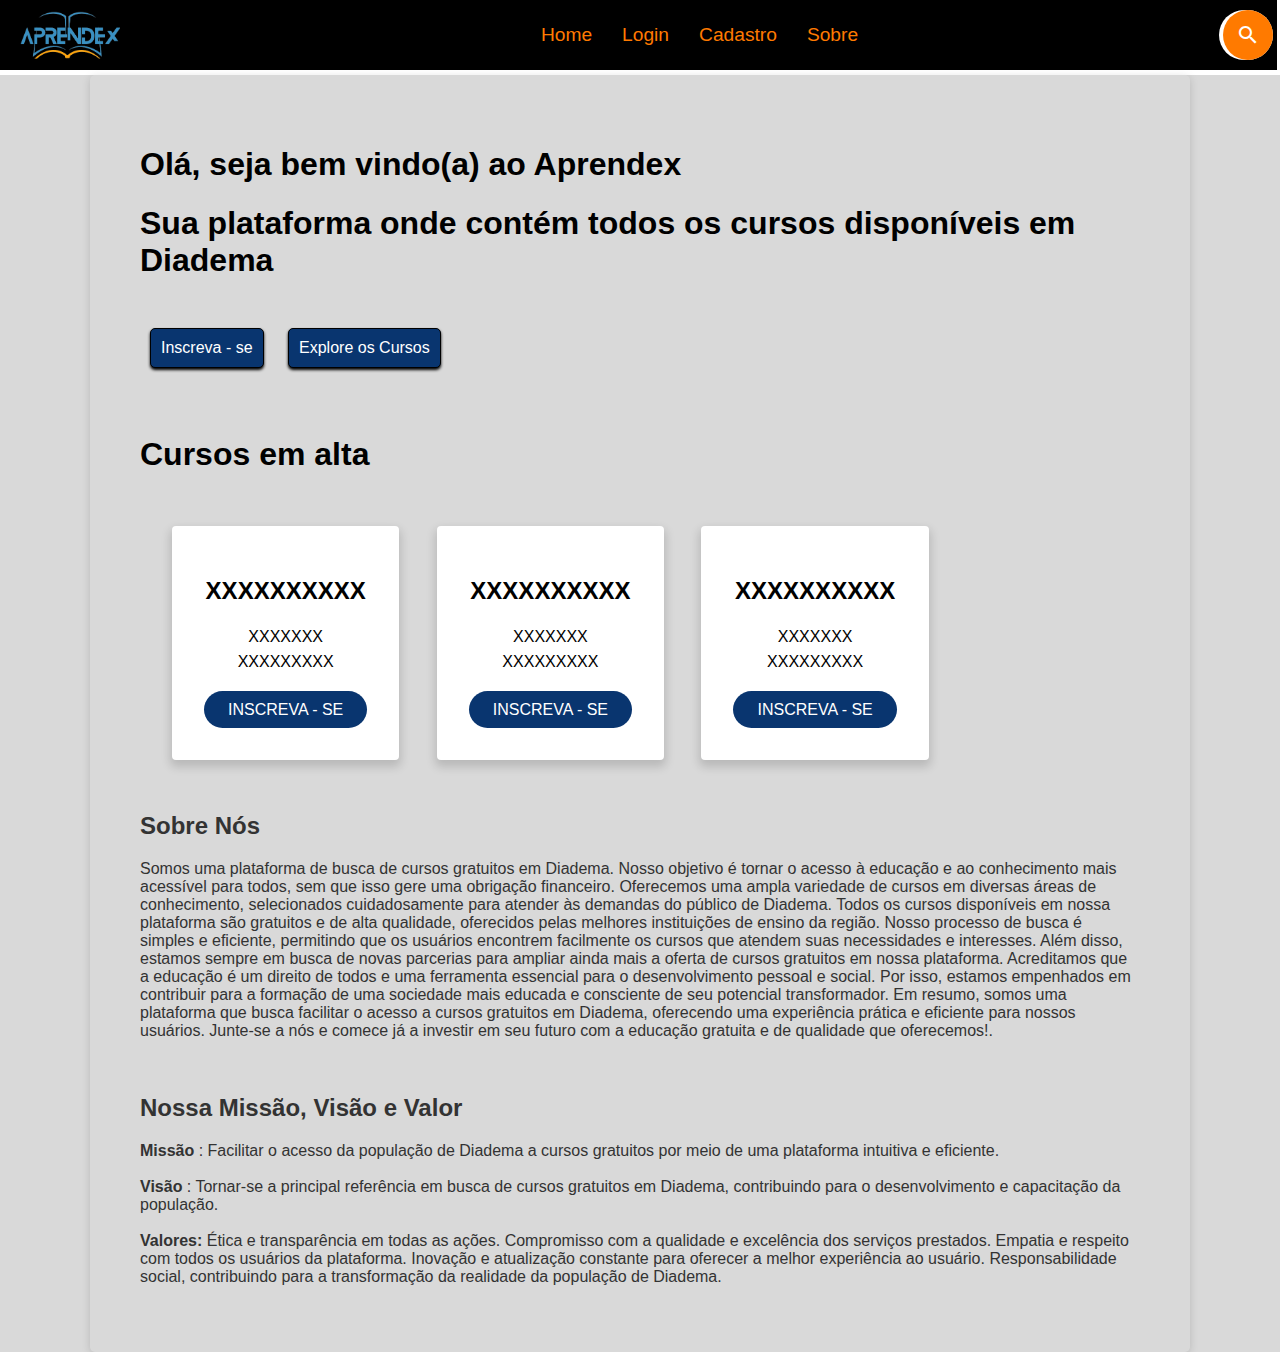
<file: Projeto/index.html>
<!DOCTYPE html>
<html>
  <head>
    <title>Página de Busca</title>
    <meta charset="UTF-8">
    <meta name="viewport" content="width=device-width, initial-scale=1.0">
    <link href="https://fonts.googleapis.com/icon?family=Material+Icons" rel="stylesheet">
    <link rel="stylesheet" href="style.css">
    <link rel="stylesheet" href="style01.css">
    <link rel="stylesheet" href="teste02.css">
  </head>
  <nav>
    <img src="Imagem/logo01.png" alt="Logo" class="logo">
    <ul class="menu">
    <li><a href="#">Home</a></li>
    <li><a href="#">Login</a></li>
    <li><a href="#">Cadastro</a></li>
    <li><a href="#">Sobre</a></li>
    </ul>
    <main>
      <div class="SearchBox active">
        <input type="text" class="SearchBox-input" placeholder="Procure seu curso">
        <button class="SearchBox-button">
        <i class="SearchBox-icon  material-icons">search</i>
        </button>
      </div>
  </main>
</nav>
  <body>
    <div class="container">
     <h1>Olá, seja bem vindo(a) ao Aprendex</h1>
     <h1>Sua plataforma onde contém todos os cursos disponíveis em Diadema</h1>
     <br>
     <header>
      <a href="#" class="btn-2">Inscreva - se</a>
      <a href="#" class="btn-2">Explore os Cursos</a>
    </header>
    <br><br>
    <h1> Cursos em alta </h1>
    <div id="tab0" class="tab-content">
      <div class="planColumn">
        <h2>XXXXXXXXXX</h2>
          <div class="planOptionDetailText">XXXXXXX</div>
          <div class="planOptionDetailText">XXXXXXXXX</div>
          <div class="planSignup"><a href="#" class="btn-orange">Inscreva - se</a></div>
      </div> 
      <div class="planColumn">
        <h2>XXXXXXXXXX</h2>
          <div class="planOptionDetailText">XXXXXXX</div>
          <div class="planOptionDetailText">XXXXXXXXX</div>
          <div class="planSignup"><a href="#" class="btn-orange">Inscreva - se</a></div>
      </div>
      <div class="planColumn">
        <h2>XXXXXXXXXX</h2>
          <div class="planOptionDetailText">XXXXXXX</div>
          <div class="planOptionDetailText">XXXXXXXXX</div>
          <div class="planSignup"><a href="#" class="btn-orange">Inscreva - se</a></div>
      </div>
  </div>
  <section id="sobre-nos">
    <h2>Sobre Nós</h2>
    <p>Somos uma plataforma de busca de cursos gratuitos em Diadema. Nosso objetivo é tornar o acesso à educação e ao conhecimento mais acessível para todos, sem que isso gere uma obrigação financeiro.
        Oferecemos uma ampla variedade de cursos em diversas áreas de conhecimento, selecionados cuidadosamente para atender às demandas do público de Diadema. Todos os cursos disponíveis em nossa plataforma são gratuitos e de alta qualidade, oferecidos pelas melhores instituições de ensino da região.
        Nosso processo de busca é simples e eficiente, permitindo que os usuários encontrem facilmente os cursos que atendem suas necessidades e interesses. Além disso, estamos sempre em busca de novas parcerias para ampliar ainda mais a oferta de cursos gratuitos em nossa plataforma.
        Acreditamos que a educação é um direito de todos e uma ferramenta essencial para o desenvolvimento pessoal e social. Por isso, estamos empenhados em contribuir para a formação de uma sociedade mais educada e consciente de seu potencial transformador.
        Em resumo, somos uma plataforma que busca facilitar o acesso a cursos gratuitos em Diadema, oferecendo uma experiência prática e eficiente para nossos usuários. Junte-se a nós e comece já a investir em seu futuro com a educação gratuita e de qualidade que oferecemos!.</p>
        <br>
    <h2>Nossa Missão, Visão e Valor</h2>
    <strong>Missão</strong> : Facilitar o acesso da população de Diadema a cursos gratuitos por meio de uma plataforma intuitiva e eficiente. 
    <br><br>
    <strong>Visão</strong> :  Tornar-se a principal referência em busca de cursos gratuitos em Diadema, contribuindo para o desenvolvimento e capacitação da população.
    <br><br>
    <strong>Valores:</strong>
        Ética e transparência em todas as ações.
        Compromisso com a qualidade e excelência dos serviços prestados.
        Empatia e respeito com todos os usuários da plataforma.
        Inovação e atualização constante para oferecer a melhor experiência ao usuário.
        Responsabilidade social, contribuindo para a transformação da realidade da população de Diadema.</p>
    </section>
    
  </body>
</html>
</file>
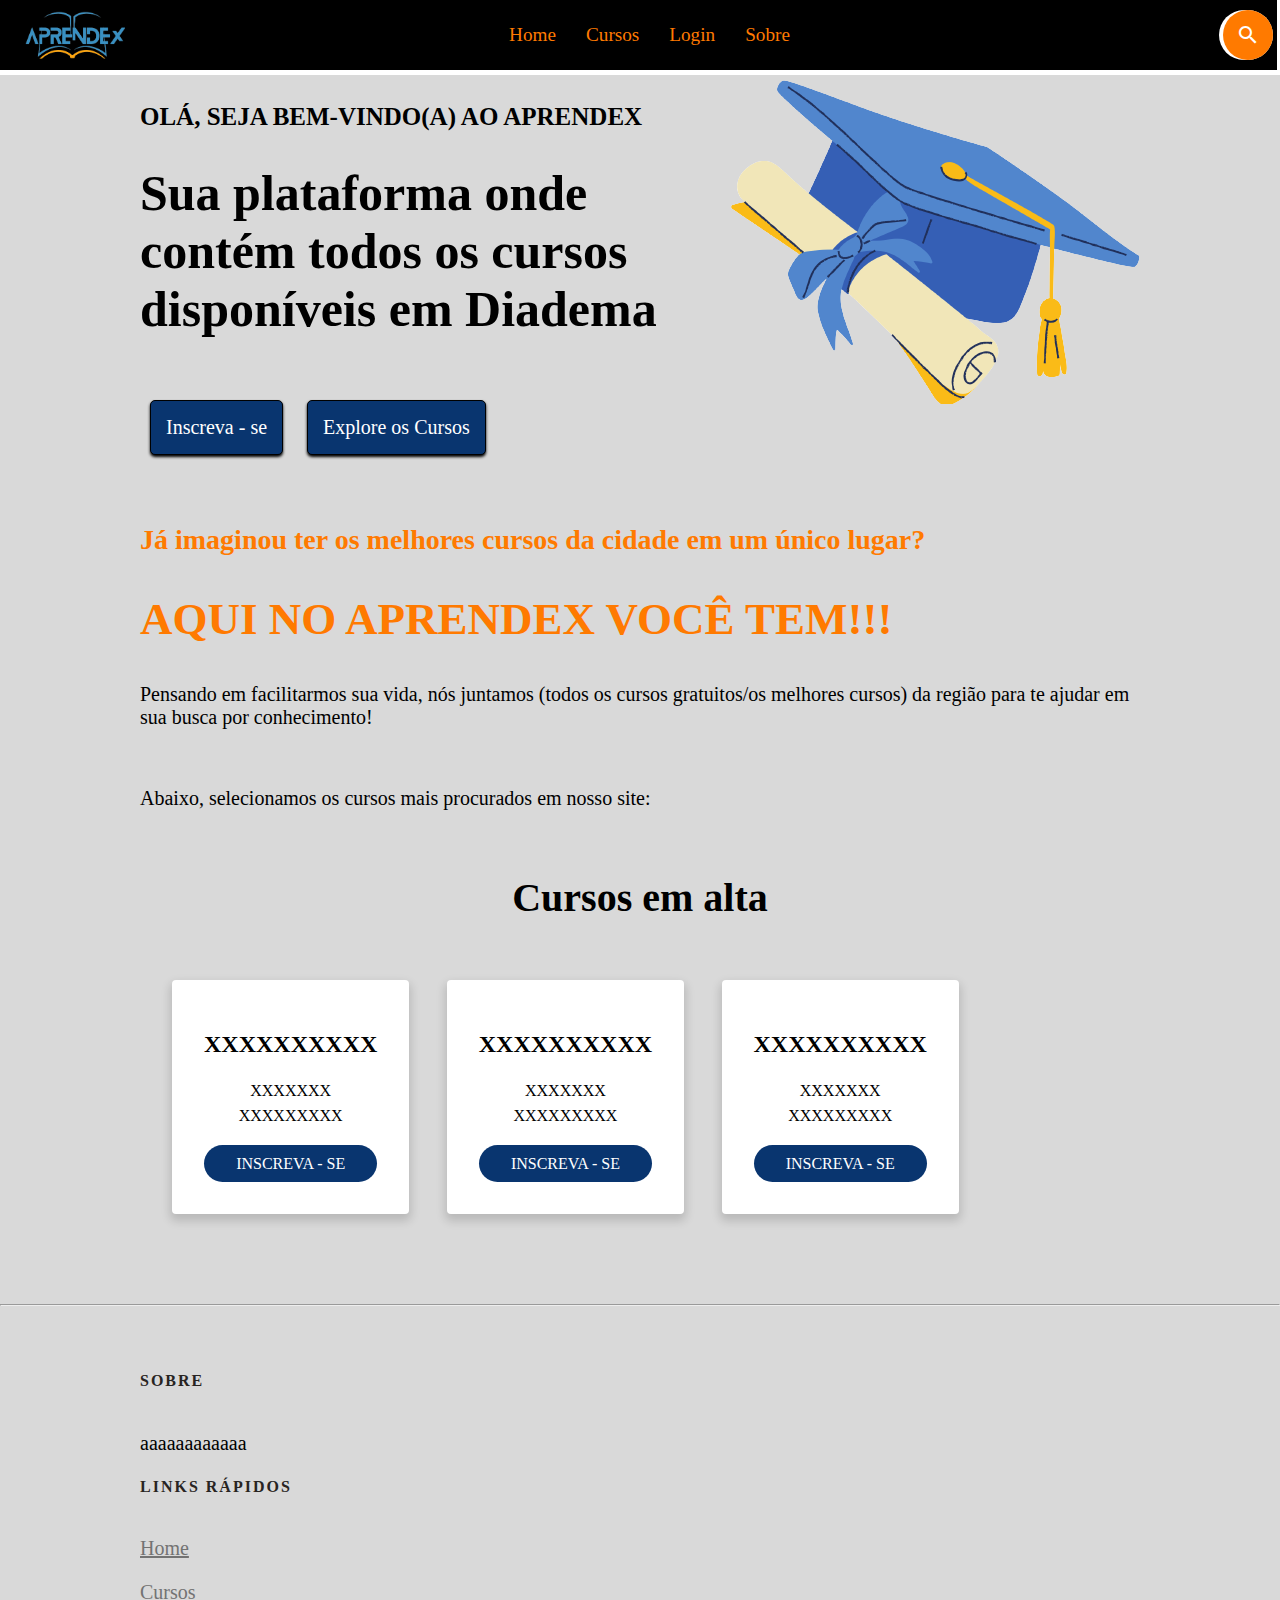
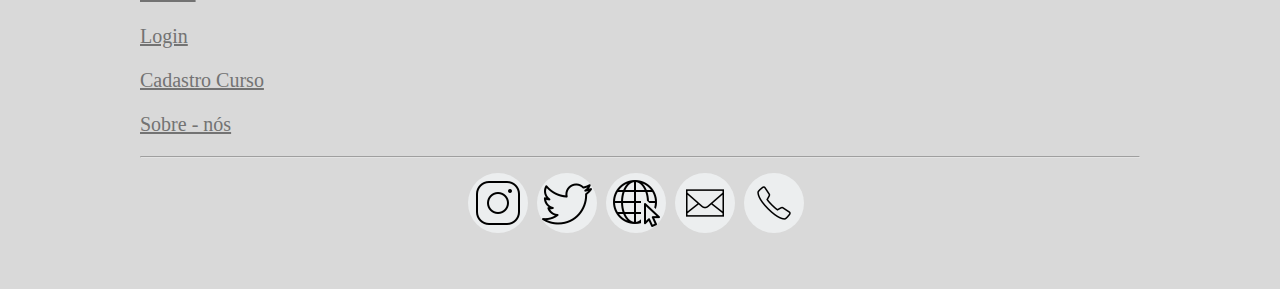
<file: home/home.html>
<!DOCTYPE html>
<html>
  <head>
    <meta charset="UTF-8">
    <meta name="viewport" content="width=device-width, initial-scale=1.0">
    <link href="https://fonts.googleapis.com/icon?family=Material+Icons" rel="stylesheet">
    <link rel="shortcut icon" href="Imagem/favicon-32x32.png" type="image/x-icon">
    <link rel="stylesheet" href="home.css">
    <title>Home</title>
  </head>
  <nav class="FixoNoTopo">
    <img src="Imagem/logo01.png" alt="Logo" class="logo">
    <ul class="menu"> 
    <li><a href="#">Home</a></li>
    <li><a href="#">Cursos</a></li>
    <li><a href="#">Login</a></li>
    <li><a href="#">Sobre</a></li>
    </ul>
    <main>
      <div class="SearchBox active">
        <input type="text" class="SearchBox-input" placeholder="Procure seu curso">
        <button class="SearchBox-button">
        <i class="SearchBox-icon  material-icons">search</i>
        </button>
      </div>
  </main>
</nav>
  <body>
    <div class="container">
     <br>
    <img src="Imagem/Principal.png" alt="Formatura" class="formatura">
     <br>
     <h1>OLÁ, SEJA BEM-VINDO(A) AO APRENDEX</h1>
     <h1 class="frase">Sua plataforma onde contém todos os cursos disponíveis em Diadema </h1>
     <br>
     <header>
      <a href="#" class="btn-2">Inscreva - se</a>
      <a href="#" class="btn-2">Explore os Cursos</a>
    </header>
    <br><br>

    <section id="sobre-nos">
    <h2 class="paragrafo2">Já imaginou ter os melhores cursos da cidade em um único lugar?</h2>
    <h2>AQUI NO  APRENDEX VOCÊ TEM!!!</h2>
  </section>
    <p>Pensando em facilitarmos sua vida, nós juntamos (todos os cursos gratuitos/os melhores cursos) da região para te ajudar em sua busca por conhecimento!
    </p>
    <br>
    <p>Abaixo, selecionamos os cursos mais procurados em nosso site:</p>
    </section>
    <br>
    <h1 class="alta"> Cursos em alta </h1>
    <div id="tab0" class="tab-content">
      <div class="planColumn">
        <h2>XXXXXXXXXX</h2>
          <div class="planOptionDetailText">XXXXXXX</div>
          <div class="planOptionDetailText">XXXXXXXXX</div>
          <div class="planSignup"><a href="#" class="btn-orange">Inscreva - se</a></div>
      </div> 
      <div class="planColumn">
        <h2>XXXXXXXXXX</h2>
          <div class="planOptionDetailText">XXXXXXX</div>
          <div class="planOptionDetailText">XXXXXXXXX</div>
          <div class="planSignup"><a href="#" class="btn-orange">Inscreva - se</a></div>
      </div>
      <div class="planColumn">
        <h2>XXXXXXXXXX</h2>
          <div class="planOptionDetailText">XXXXXXX</div>
          <div class="planOptionDetailText">XXXXXXXXX</div>
          <div class="planSignup"><a href="#" class="btn-orange">Inscreva - se</a></div>
      </div>
  </div>
  </div>
      <hr>
    </div>
  <!-- Site footer -->
  <footer class="site-footer">
    <div class="container">
      <div class="row">
        <div class="col-sm-12 col-md-6">
          <h6>Sobre </h6>
          <p class="text-justify">aaaaaaaaaaaa</p>
        </div>
        <div class="col-xs-6 col-md-3">
            <div class="col-md-3 col-sm-6 col-xs-12">
                <h6>Links rápidos</h6>
                <div class="footer-links">
                  <p><a href="">Home</a></p>
                  <p><a href="">Cursos</a></p>
                  <p><a href="">Login</a></p>
                  <p><a href="">Cadastro Curso</a></p>
                  <p><a href="">Sobre - nós</a></p>
                </div>
        </div> 
      </div>
      <hr>
    </div>
    <div class="col-md-4 col-sm-6 col-xs-12">
        <ul class="social-icons">
          <li><a class="instragram" href="#"><img src="Imagem/icons8-instagram-50.png" alt="Instragram"></a></li>
          <li><a class="twitter" href="#"><img src="Imagem/twitter.png" alt="Twitter"></a></li>
          <li><a class="internet" href="#"><img src="Imagem/internet.png" alt="Internet"></a></li>
          <li><a class="mensagem" href="#"><img src="Imagem/icons8-mensagem-50.png" alt="Mensagem"></a></li>  
          <li><a class="telefone" href="#"><img src="Imagem/icons8-telefone-50.png" alt="Telefone"></a></li>    
        </ul>
      </div>
      
      </div>
    </div>
</footer>
<script src="script.js"></script>
  </body>
</html>
</file>
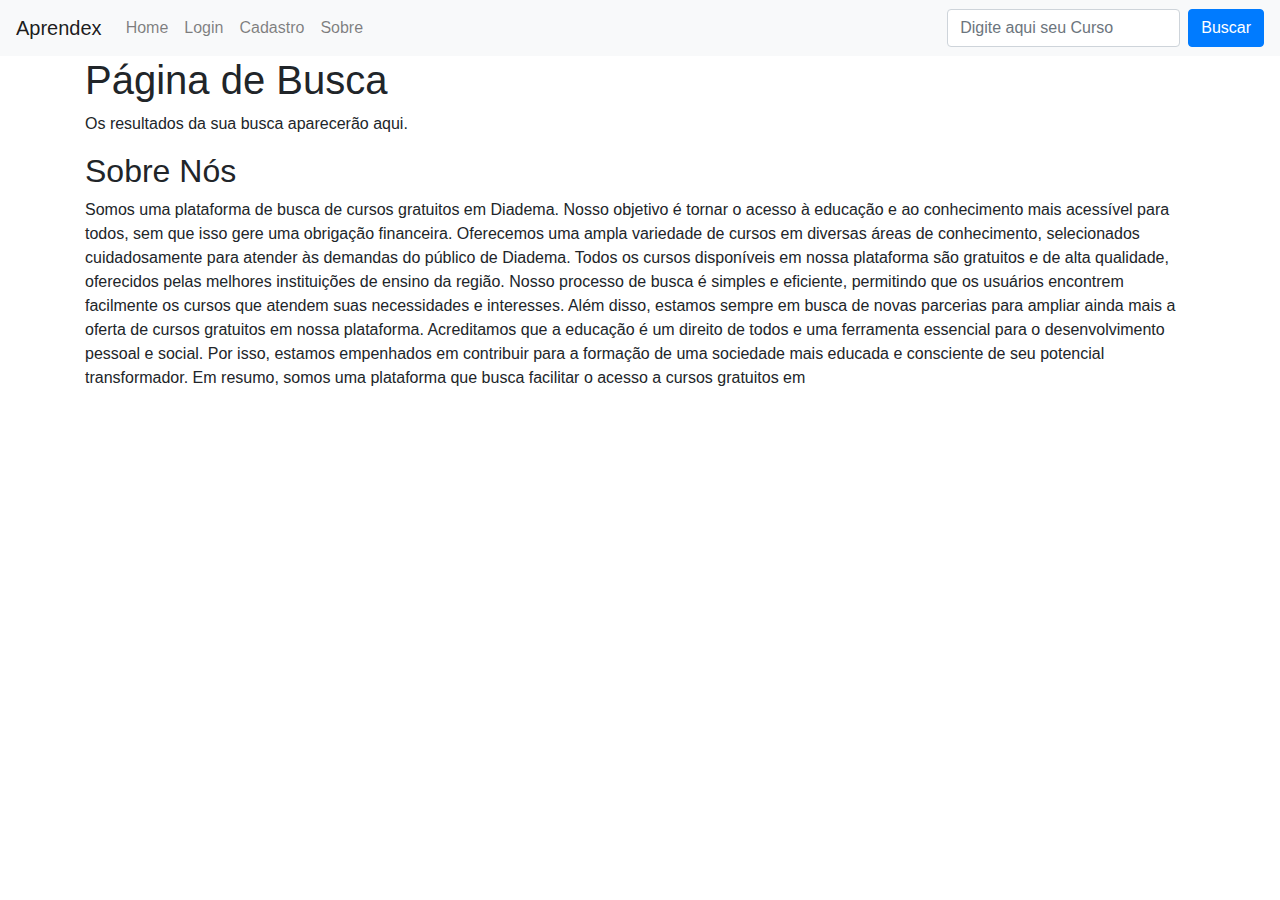
<file: Projeto/index01.html>
<!DOCTYPE html>
<html>
<head>
  <title>Página de Busca</title>
  <meta charset="UTF-8">
  <meta name="viewport" content="width=device-width, initial-scale=1.0">
  <link rel="stylesheet" href="https://stackpath.bootstrapcdn.com/bootstrap/4.5.2/css/bootstrap.min.css">
  <script src="https://code.jquery.com/jquery-3.5.1.min.js"></script>
  <script src="https://stackpath.bootstrapcdn.com/bootstrap/4.5.2/js/bootstrap.min.js"></script>
</head>
<body>
  <nav class="navbar navbar-expand-lg navbar-light bg-light">
    <a class="navbar-brand" href="#">Aprendex</a>
    <button class="navbar-toggler" type="button" data-toggle="collapse" data-target="#navbarNav" aria-controls="navbarNav" aria-expanded="false" aria-label="Toggle navigation">
      <span class="navbar-toggler-icon"></span>
    </button>
    <div class="collapse navbar-collapse" id="navbarNav">
      <ul class="navbar-nav">
        <li class="nav-item">
          <a class="nav-link" href="#">Home</a>
        </li>
        <li class="nav-item">
          <a class="nav-link" href="#">Login</a>
        </li>
        <li class="nav-item">
          <a class="nav-link" href="#">Cadastro</a>
        </li>
        <li class="nav-item">
          <a class="nav-link" href="#">Sobre</a>
        </li>
      </ul>
    </div>
    <form class="form-inline">
      <input class="form-control mr-sm-2" type="text" placeholder="Digite aqui seu Curso">
      <button class="btn btn-primary" type="submit">Buscar</button>
    </form>
  </nav>

  <div class="container">
    <h1>Página de Busca</h1>
    <div class="results">
      <p>Os resultados da sua busca aparecerão aqui.</p>
    </div>
    <section id="sobre-nos">
      <h2>Sobre Nós</h2>
      <p>Somos uma plataforma de busca de cursos gratuitos em Diadema. Nosso objetivo é tornar o acesso à educação e ao conhecimento mais acessível para todos, sem que isso gere uma obrigação financeira.
        Oferecemos uma ampla variedade de cursos em diversas áreas de conhecimento, selecionados cuidadosamente para atender às demandas do público de Diadema. Todos os cursos disponíveis em nossa plataforma são gratuitos e de alta qualidade, oferecidos pelas melhores instituições de ensino da região.
        Nosso processo de busca é simples e eficiente, permitindo que os usuários encontrem facilmente os cursos que atendem suas necessidades e interesses. Além disso, estamos sempre em busca de novas parcerias para ampliar ainda mais a oferta de cursos gratuitos em nossa plataforma.
        Acreditamos que a educação é um direito de todos e uma ferramenta essencial para o desenvolvimento pessoal e social. Por isso, estamos empenhados em contribuir para a formação de uma sociedade mais educada e consciente de seu potencial transformador.
        Em resumo, somos uma plataforma que busca facilitar o acesso a cursos gratuitos em
</file>
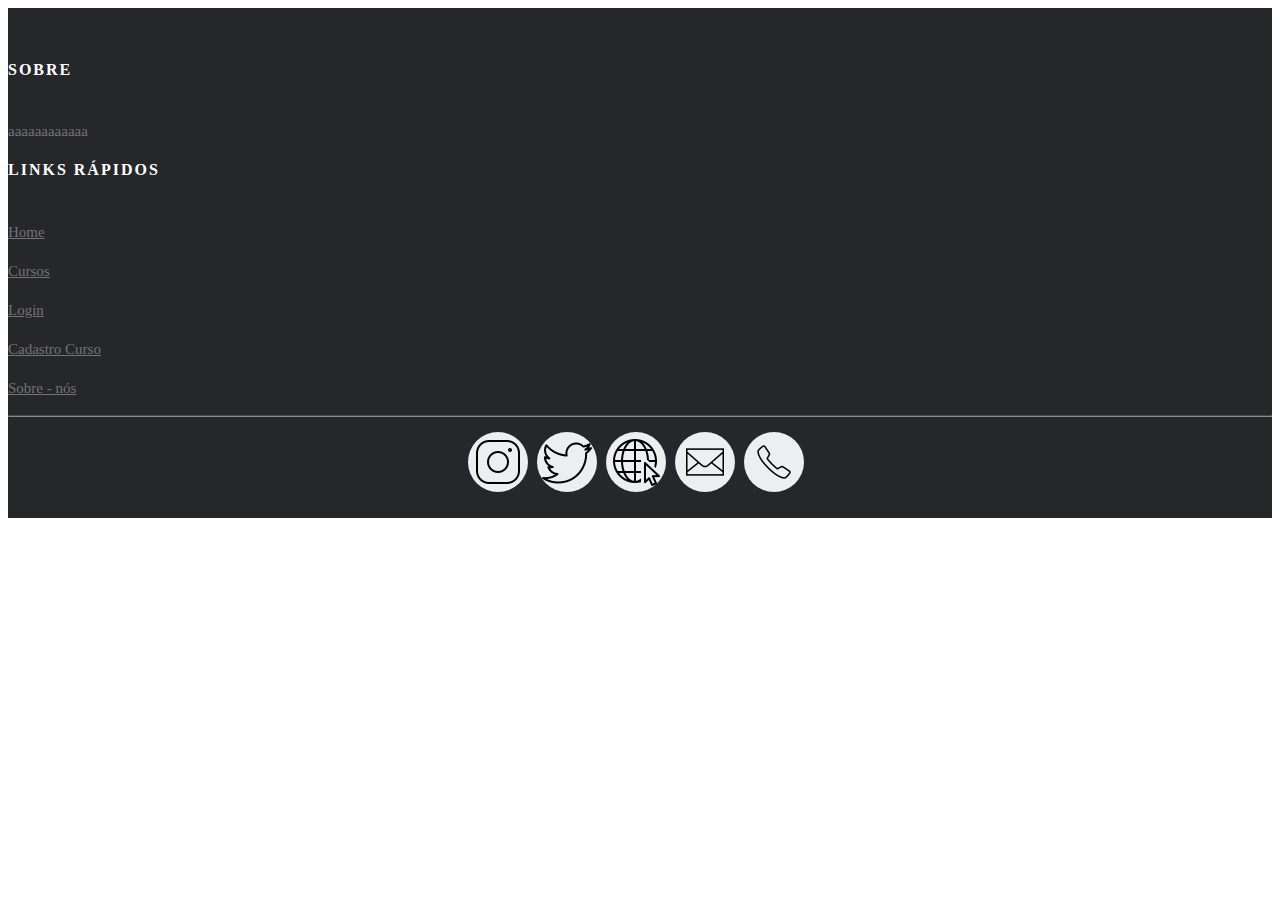
<file: Projeto/rodape.html>
<!DOCTYPE html>
<html lang="en">
<head>
    <meta charset="UTF-8">
    <meta http-equiv="X-UA-Compatible" content="IE=edge">
    <meta name="viewport" content="width=device-width, initial-scale=1.0">
    <link rel="stylesheet" href="rodape.css">
    <title>Document</title>
</head>
<body>
    <!-- Site footer -->
    <footer class="site-footer">
        <div class="container">
          <div class="row">
            <div class="col-sm-12 col-md-6">
              <h6>Sobre </h6>
              <p class="text-justify">aaaaaaaaaaaa</p>
            </div>
            <div class="col-xs-6 col-md-3">
                <div class="col-md-3 col-sm-6 col-xs-12">
                    <h6>Links rápidos</h6>
                    <div class="footer-links">
                      <p><a href="">Home</a></p>
                      <p><a href="">Cursos</a></p>
                      <p><a href="">Login</a></p>
                      <p><a href="">Cadastro Curso</a></p>
                      <p><a href="">Sobre - nós</a></p>
                    </div>
                  </div>
                  
          </div>
          <hr>
        </div>
        <div class="col-md-4 col-sm-6 col-xs-12">
            <ul class="social-icons">
              <li><a class="instragram" href="#"><img src="Imagem/icons8-instagram-50.png" alt="Instragram"></a></li>
              <li><a class="twitter" href="#"><img src="Imagem/twitter.png" alt="Twitter"></a></li>
              <li><a class="internet" href="#"><img src="Imagem/internet.png" alt="Internet"></a></li>
              <li><a class="mensagem" href="#"><img src="Imagem/icons8-mensagem-50.png" alt="Mensagem"></a></li>  
              <li><a class="telefone" href="#"><img src="Imagem/icons8-telefone-50.png" alt="Telefone"></a></li>    
            </ul>
          </div>
          
          </div>
        </div>
  </footer>
</body>
</html>
</file>
<file: Projeto/style.css>
* {   /* Arrumar */
  box-sizing: border-box;
}
/* arrumar */
body {
  margin: 0;
  font-family: Arial, sans-serif;
  background-color: #d9d9d9;
}

nav {
  display: flex;
  justify-content: space-between;
  align-items: center;
  background-color: black;
  border-style: solid;
  border-bottom-width: 5px;
  border-top-width: 0;
  border-left-width: 0;
  border-color: #fff;
}

.logo {
  width: 100px;
  margin-left: 20px;
}



.menu {
  list-style: none;
  display: flex;
}

.menu li {
  margin-left: 20px;
}

.menu a {
  text-decoration: none;
  color: #ff7a00;
  font-size: 1.2rem;
  padding: 5px;
  transition: all 0.3s ease-in-out;
}

.menu a:hover {
  background-color: #fff;
  color: #333;
  border-radius: 5px;
}

.container {
  max-width: 1100px;
  margin: 0 auto;
  padding: 50px;
  background-color: transparent;
  border-radius: 5px;
  box-shadow: 0 2px 8px rgba(0, 0, 0, 0.15);
}

/* Arrumar tambem */
h1 {
  --main-font: 'roboto';
	--font-bold: 700;
	--font-regular: 400;
}


/* Arrumar essa parte */
#sobre-nos {
  font-family: Arial, Helvetica, sans-serif;
  font-size: 16px;
  color: #333;
}




header a {
  text-decoration: none;
  background-color: #09356f; /* cor do botao inicial */
  display: inline-block;
  padding:10px 10px;
  margin:10px 10px;
  border:1px solid black;
  border-radius:5px;
  box-shadow: 0 2px 3px black;
  color: white; /* cor da letra */
  }

header a:hover {
  background-color: #09356f; 
  color: white;
  box-shadow: 0 2px 3px black;
  }

@keyframes btn2 {
	0% {
		transform:rotate(0);
	}
	25% {
		transform:rotate(10deg);
	}
	50% {
		transform:rotate(0);
	}
	75% {
		transform:rotate(-10deg);
	}
	100% {
		transform:rotate(0);
	}
}
.btn-2 {
	transition: .5s;
}
.btn-2:hover {
	animation-name: btn2;
	animation-delay: .5s;
	animation-duration: .5s;
	animation-timing-function: linear;
	animation-iteration-count: 1
}










/* Estilos para telas menores */

@media only screen and (max-width: 400px) {
  nav {
    flex-direction: column;
  }
  
  .menu li {
    margin-left: 0;
    margin-top: 10px;
  }
  
}
</file>
<file: Projeto/style01.css>
:root {
	--primary-color: white;
	--accent-color: #ff7a00;
	--text-color: #263238;
  }
  
  * {
	box-sizing: border-box;
  }
  
  main {
	display: flex;
	justify-content: right;
	margin-bottom: 10px;
  }
  
  input,
  button {
	border: none;
	background: none;
	outline: 0;
  }
  
  button {
	cursor: pointer;
  }
  
  .SearchBox-input::placeholder {
	/* No es un seudoelemento estandar */
	color: black;
	opacity: 0.6;
  }
  
  /* Chrome, Opera e Safari */
  .SearchBox-input::-webkit-input-placeholder {
	color: black;
  }
  
  /* Firefox 19+ */
  .SearchBox-input::-moz-placeholder {
	color: white;
  }
  
  /* IE 10+ e Edge */
  .SearchBox-input:-ms-input-placeholder {
	color: white;
  }
  
  /* Firefox 18- */
  #formGroupExampleInput:-moz-placeholder {
	color: white;
  }
  
  .SearchBox {
	--height: 50px;
	display: flex;
	margin-right: 4px;
	margin-top: 10px;
	border-radius: var(--height);
	background-color: var(--primary-color);
	height: var(--height);
  }
  
  .SearchBox.active:hover .SearchBox-input,
  .SearchBox:focus-within .SearchBox-input {
	padding-left: 2em;
	padding-right: 1em;
	width: 270px;
  }
  
  .SearchBox:hover .SearchBox-input {
	padding-left: 2em;
	padding-right: 1em;
	width: 40px;
  }
  
  .SearchBox-input {
	width: 0;
	font-size: 1.2em;
	color: black;
	transition: 0.45s;
  }
  
  .SearchBox-button {
	display: flex;
	border-radius: 50%;
	width: var(--height);
	height: var(--height);
	background-color: var(--accent-color);
	transition: 0.3s;
  }
  
  .SearchBox-button:active {
	transform: scale(0.75);
  }
  
  .SearchBox-icon {
	margin: auto;
	color: #fff;
  }
  
  @media screen and (min-width: 400px) {
	.SearchBox:hover .SearchBox-input {
	  width: 270px;
	}
  }
  
  @media screen and (max-width: 400px) {
	main {
	  flex-direction: column;
	  align-items: center;
	}
  
	.SearchBox {
	  margin-right: 0;
	  margin-bottom: 10px;
	  width: 100%;
	}
  
	.SearchBox-input {
	  font-size: 1em;
	}
  
	.SearchBox.active:hover .SearchBox-input,
	.SearchBox:focus-within .SearchBox-input {
	  width: 80%;
	}
  
	.SearchBox:hover .SearchBox-input {
	  width: 80%;
	}
  }
</file>
<file: Projeto/teste02.css>
#tab0 {
    display: flex;
    flex-direction: row;
    justify-content: flex-start;
    padding: 2em;
  }
  
  .planColumn {
    margin-right: 4%;
  }
  
  #tab0 > div {
    background-color: #fff;
    border-radius: .25em;
    box-shadow: 0px 5px 10px 2px rgba(0,0,0,.15);
    line-height: 1.6em;
    padding: 2em;
    text-align: center;
  }
  
  .btn-orange {
    background-color: #09356f; 
    border-radius: 2.5em;
    color: #fff;
    display: block;
    margin-top: 1em;
    padding: .375em 1.5em;
    text-decoration: none;
    text-transform: uppercase;
  }
  
  @media (max-width: 400px) {
    #tab0 {
      flex-direction: column;
      justify-content: center;
      padding: 0;
    }
  
    .planColumn {
      margin-right: 0;
      margin-bottom: 2em;
    }
  }
</file>
<file: home/home.css>
/* arrumar */
body {
  margin: 0;
  font-family: Verdana;
  background-color: #d9d9d9;
}

nav {
  display: flex;
  justify-content: space-between;
  align-items: center;
  background-color: black;
  border-style: solid;
  border-bottom-width: 5px;
  border-top-width: 0;
  border-left-width: 0;
  border-color: #fff;

}

.FixoNoTopo + .principal{
  padding-top: 60px;
}


.FixoNoTopo{
  position: fixed;
  top: 0px;
  width: 100%;

}

.logo {
  width: 100px;
  margin-left: 25px;
}

.formatura{
    float: right;
    margin-left: 10px; /* opcional, para adicionar um espaço entre a imagem e o texto */
  }
  
.menu {
  list-style: none;
  display: flex; 
  margin-right: 105px;

}
.menu li {
  margin-left: 20px;
}
.menu a {
  text-decoration: none;
  color: #ff7a00;
  font-size: 1.2rem;
  padding: 5px;
  transition: all 0.3s ease-in-out;
}

.menu a:hover {
  background-color: #fff;
  color: #333;
  border-radius: 5px;
}

.container {
  max-width: 1100px;
  margin: 0 auto;
  padding: 50px;
  background-color: transparent;
  border-radius: 5px;
}

/* Pararafos e letras*/
h1 {
 font-family: Candara;
 font-size: 25px;
}
.frase{
  font-family: Candara;
  font-size: 50px;
}
p{
  font-family: Candara;
  font-size: 20px;
  color: black;
}
.alta{
  font-family: Candara;
  font-size: 40px;
  text-align: center;
}
#sobre-nos {
  font-family: Candara;
  font-size: 30px;
  color: #ff7a00;
}
.paragrafo2{
  font-size: 28px;
}


header a {
  text-decoration: none;
  background-color: #09356f; /* cor do botao inicial */
  display: inline-block;
  padding:15px 15px; /* cor do botao inicial */
  margin:10px 10px;
  border:1px solid black;
  border-radius:5px;
  box-shadow: 0 2px 3px black;
  color: white; /* cor da letra */
  }

header a:hover {
  background-color: #09356f; 
  color: white;
  box-shadow: 0 2px 3px black;
  }

@keyframes btn2 {
	0% {
		transform:rotate(0);
	}
	25% {
		transform:rotate(10deg);
	}
	50% {
		transform:rotate(0);
	}
	75% {
		transform:rotate(-10deg);
	}
	100% {
		transform:rotate(0);
	}
}
.btn-2 {
	transition: .5s;
}
.btn-2:hover {
	animation-name: btn2;
	animation-delay: .5s;
	animation-duration: .5s;
	animation-timing-function: linear;
	animation-iteration-count: 1
}

.btn-2{
  font-size: 20px;
}

/* Estilos para telas menores */

@media only screen and (max-width: 400px) {
  nav {
    flex-direction: column;
  }
  
  .menu li {
    margin-left: 0;
    margin-top: 10px;
  }
  
}



/* Busca  */
:root {
	--primary-color: white;
	--accent-color: #ff7a00;
	--text-color: #263238;
  }
  
  * {
	box-sizing: border-box;
  }
  
  main {
	display: flex;
	justify-content: right;
	margin-bottom: 10px;
  }
  
  input,
  button {
	border: none;
	background: none;
	outline: 0;
  }
  
  button {
	cursor: pointer;
  }
  
  .SearchBox-input::placeholder {
	color: black;
	opacity: 0.6;
  }
  
  /* Chrome, Opera e Safari */
  .SearchBox-input::-webkit-input-placeholder {
	color: black;
  }
  
  /* Firefox 19+ */
  .SearchBox-input::-moz-placeholder {
	color: white;
  }
  
  /* IE 10+ e Edge */
  .SearchBox-input:-ms-input-placeholder {
	color: white;
  }
  
  /* Firefox 18- */
  #formGroupExampleInput:-moz-placeholder {
	color: white;
  }
  
  .SearchBox {
	--height: 50px;
	display: flex;
	margin-right: 4px;
	margin-top: 10px;
	border-radius: var(--height);
	background-color: var(--primary-color);
	height: var(--height);
  }
  
  .SearchBox.active:hover .SearchBox-input,
  .SearchBox:focus-within .SearchBox-input {
	padding-left: 2em;
	padding-right: 1em;
	width: 270px;
  }
  
  .SearchBox:hover .SearchBox-input {
	padding-left: 2em;
	padding-right: 1em;
	width: 40px;
  }
  
  .SearchBox-input {
	width: 0;
	font-size: 1.2em;
	color: black;
	transition: 0.45s;
  }
  
  .SearchBox-button {
	display: flex;
	border-radius: 50%;
	width: var(--height);
	height: var(--height);
	background-color: var(--accent-color);
	transition: 0.3s;
  }
  
  .SearchBox-button:active {
	transform: scale(0.75);
  }
  
  .SearchBox-icon {
	margin: auto;
	color: #fff;
  }
  

  /* Telas menores*/
  @media screen and (min-width: 400px) {
	.SearchBox:hover .SearchBox-input {
	  width: 270px;
	}
  }
  
  @media screen and (max-width: 400px) {
	main {
	  flex-direction: column;
	  align-items: center;
	}
  
	.SearchBox {
	  margin-right: 0;
	  margin-bottom: 10px;
	  width: 100%;
	}
  
	.SearchBox-input {
	  font-size: 1em;
	}
  
	.SearchBox.active:hover .SearchBox-input,
	.SearchBox:focus-within .SearchBox-input {
	  width: 80%;
	}
  
	.SearchBox:hover .SearchBox-input {
	  width: 80%;
	}
  }

/* Caixa de curso*/
#tab0 {
  display: flex;
  flex-direction: row;
  justify-content: flex-start;
  padding: 2em;
}

.planColumn {
  margin-right: 4%;
}

#tab0 > div {
  background-color: #fff;
  border-radius: .25em;
  box-shadow: 0px 5px 10px 2px rgba(0,0,0,.15);
  line-height: 1.6em;
  padding: 2em;
  text-align: center;
}

.btn-orange {
  background-color: #09356f; 
  border-radius: 2.5em;
  color: #fff;
  display: block;
  margin-top: 1em;
  padding: .375em 1.5em;
  text-decoration: none;
  text-transform: uppercase;
}

@media (max-width: 400px) {
  #tab0 {
    flex-direction: column;
    justify-content: center;
    padding: 0;
  }

  .planColumn {
    margin-right: 0;
    margin-bottom: 2em;
  }
}
  
/* Rodapé*/
.site-footer {
  padding: 0;
  font-size: 15px;
  line-height: 24px;
  color: #282422;
  text-align: left;
}

.site-footer hr {
  border-top-color: #bbb;
  opacity: 0.5;
}

.site-footer h6 {
  color: #282422;
  font-size: 16px;
  text-transform: uppercase;
  margin-top: 5px;
  letter-spacing: 2px;
}

.site-footer a {
  color: #737373;
}

.site-footer a:hover {
  color: #3366cc;
  text-decoration: none;
}

.footer-links {
  padding-left: 0;
  list-style: none;
}

.footer-links li {
  display: block;
}

.footer-links a {
  color: #737373;
}

.footer-links a:active,
.footer-links a:focus,
.footer-links a:hover {
  color: #3366cc;
  text-decoration: none;
}

.footer-links.inline li {
  display: inline-block;
}

.site-footer .social-icons {
  text-align: right;
}

.social-icons {
  display: flex;
  justify-content: center;
  padding-left: 0;
  margin-bottom: 0;
  list-style: none;
}

.social-icons li {
  display: inline-block;
  margin-bottom: 4px;
}

.social-icons a.instragram img {
  margin-top: 5px;
}

.social-icons a.twitter img {
  margin-top: 5px;
}

.social-icons a.internet img {
  margin-top: 5px;
}

.social-icons a.mensagem img {
  margin-top: 5px;
}

.social-icons a.telefone img {
  margin-top: 5px;
}

.social-icons a {
  background-color: #eceeef;
  color: #818a91;
  font-size: 20px;
  display: inline-block;
  line-height: 50px;
  width: 60px;
  height: 60px;
  text-align: center;
  margin-right: 9px;
  border-radius: 100%;
  -webkit-transition: all .2s linear;
  -o-transition: all .2s linear;
  transition: all .2s linear;
}

.social-icons.size-sm a {
  line-height: 34px;
  height: 34px;
  width: 34px;
  font-size: 14px;
}

.social-icons a.instragram:hover {
  background-color: #e2725b;
}

.social-icons a.twitter:hover {
  background-color: #00aced;
}

.social-icons a.internet:hover {
  background-color: #989a91;
}

.social-icons a.mensagem:hover {
  background-color: red;
}

.social-icons a.telefone:hover {
  background-color: green;
}

@media (max-width: 767px) {
  .social-icons li.title {
    display: block;
    margin-right: 0;
    font-weight: 600;
  }
}
</file>
<file: Projeto/rodape.css>
.site-footer
{
  background-color:#26272b;
  padding:45px 0 20px;
  font-size:15px;
  line-height:24px;
  color:#737373;
}
.site-footer hr
{
  border-top-color:#bbb;
  opacity:0.5
}

.site-footer h6
{
  color:#fff;
  font-size:16px;
  text-transform:uppercase;
  margin-top:5px;
  letter-spacing:2px
}
.site-footer a
{
  color:#737373;
}
.site-footer a:hover
{
  color:#3366cc;
  text-decoration:none;
}
.footer-links
{
  padding-left:0;
  list-style:none
}
.footer-links li
{
  display:block
}
.footer-links a
{
  color:#737373
}
.footer-links a:active,.footer-links a:focus,.footer-links a:hover
{
  color:#3366cc;
  text-decoration:none;
}
.footer-links.inline li
{
  display:inline-block
}
.site-footer .social-icons
{
  text-align:right
}


.social-icons {
    display: flex;
    justify-content: center;
    padding-left: 0;
    margin-bottom: 0;
    list-style: none;
  }
  
  .social-icons li {
    display: inline-block;
    margin-bottom: 4px;
  }
  .social-icons a.instragram img {
    margin-top: 5px;
  }
  
  .social-icons a.twitter img {
    margin-top: 5px;
  }
  

  .social-icons a.internet img {
    margin-top: 5px;
  }

  .social-icons a.mensagem img {
    margin-top: 5px;
  }

  .social-icons a.telefone img {
    margin-top: 5px;
  }
.social-icons a {
    background-color: #eceeef;
    color: #818a91;
    font-size: 20px;
    display: inline-block;
    line-height: 50px;
    width: 60px;
    height: 60px;
    text-align: center;
    margin-right: 9px;
    border-radius: 100%;
    -webkit-transition: all .2s linear;
    -o-transition: all .2s linear;
    transition: all .2s linear;
  }
.social-icons.size-sm a
{
  line-height:34px;
  height:34px;
  width:34px;
  font-size:14px
}
.social-icons a.instragram:hover
{
  background-color: #e2725b;
}
.social-icons a.twitter:hover
{
  background-color:#00aced
}
.social-icons a.internet:hover
{
  background-color:#989a91;
}
.social-icons a.mensagem:hover
{
  background-color:green;
}

.social-icons a.telefone:hover
{
  background-color: red;
}
@media (max-width:767px)
{
  .social-icons li.title
  {
    display:block;
    margin-right:0;
    font-weight:600
  }
}
</file>
